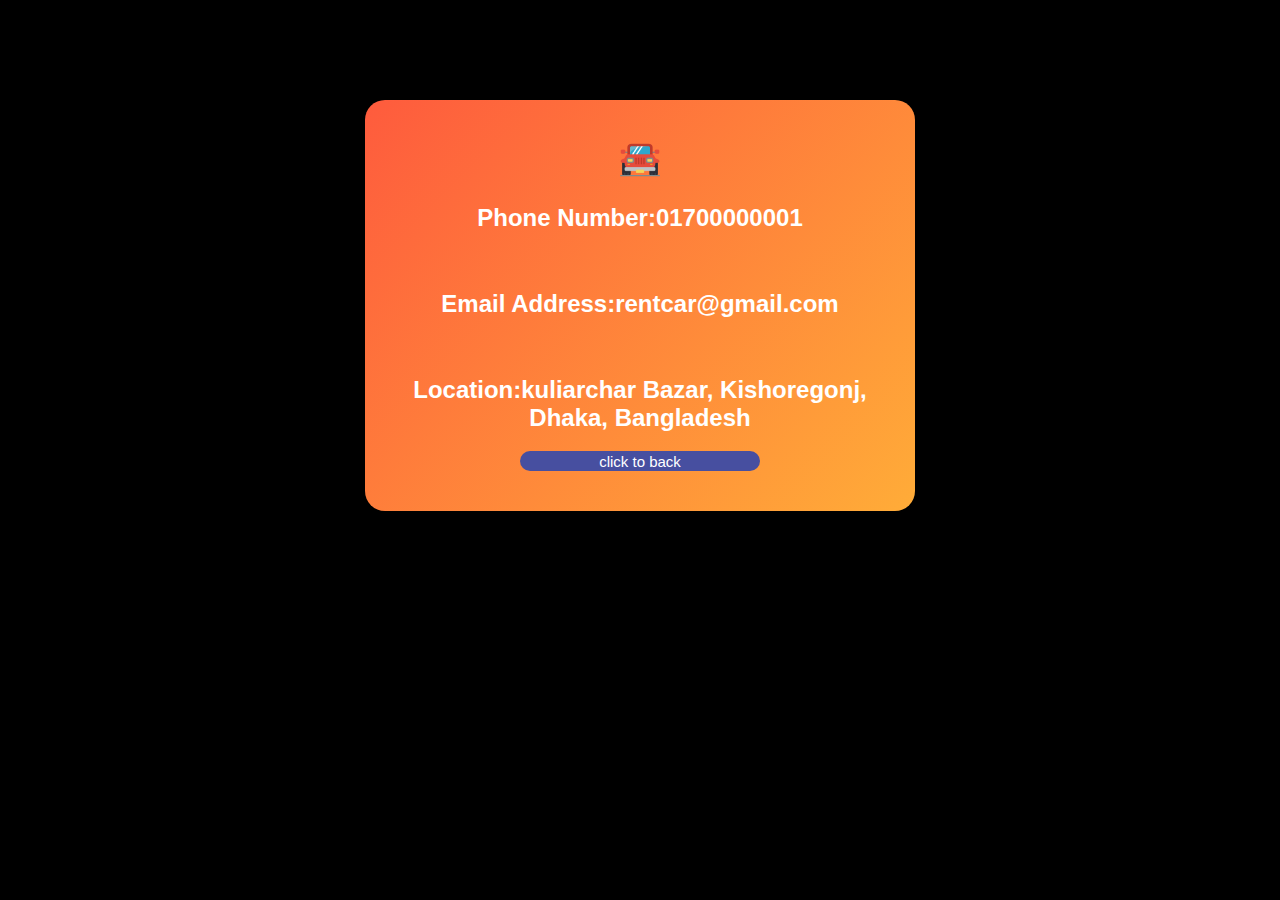
<file: contruct.html>
<!DOCTYPE html>
<html lang="en">
<head>
  <meta charset="UTF-8">
  <meta name="viewport" content="width=device-width, initial-scale=1.0">
  <title>CONTRUCTING WAYS</title>
  
</head>
<style>
  @import url('https://fonts.googleapis.com/css2?family=Nunito:wght@400;600;800&display=swap');
*{
  font-family: 'poppins' ,sans-serif;
}
body{
  background: black;
}
.card{
  width: 100%;
  max-width: 480px;
  background: linear-gradient(135deg,#fe5b3d, #ffac38);
  color: #fff;
  margin: 100px auto 0;
  border-radius: 20px;
  padding: 40px 35px;
  text-align: center;

}
.logo img{
  width: 40px;
  
}

.submit{
    border: none;
    border-radius: 30px;
    font-size: 15px;
    height: 20px;
    outline: none;
    width: 50%;
    color: white;
    background: #474fa0;
    cursor: pointer;
    transition: .3s ;
}
.submit:hover{
    background: #fe5b3d;
    box-shadow: 1px 5px 7px 1px rgba(0, 0, 0, 0.2);
}

</style>
<body>
  <div class="card">
    <a href="#" class="logo"><img src="img/jeep.png" alt=""></a>
    <div><h2>Phone Number:01700000001</h2></div>
      <br>
      <div><h2>Email Address:rentcar@gmail.com</h2></div>
      <br>
      <div><h2>Location:kuliarchar Bazar, Kishoregonj, Dhaka, Bangladesh</h2></div>

      <div>
        <a href="index.html"><button class="submit">click to back</button></a>
    </div>
      
    
  </div>
</body>
</html>
</file>
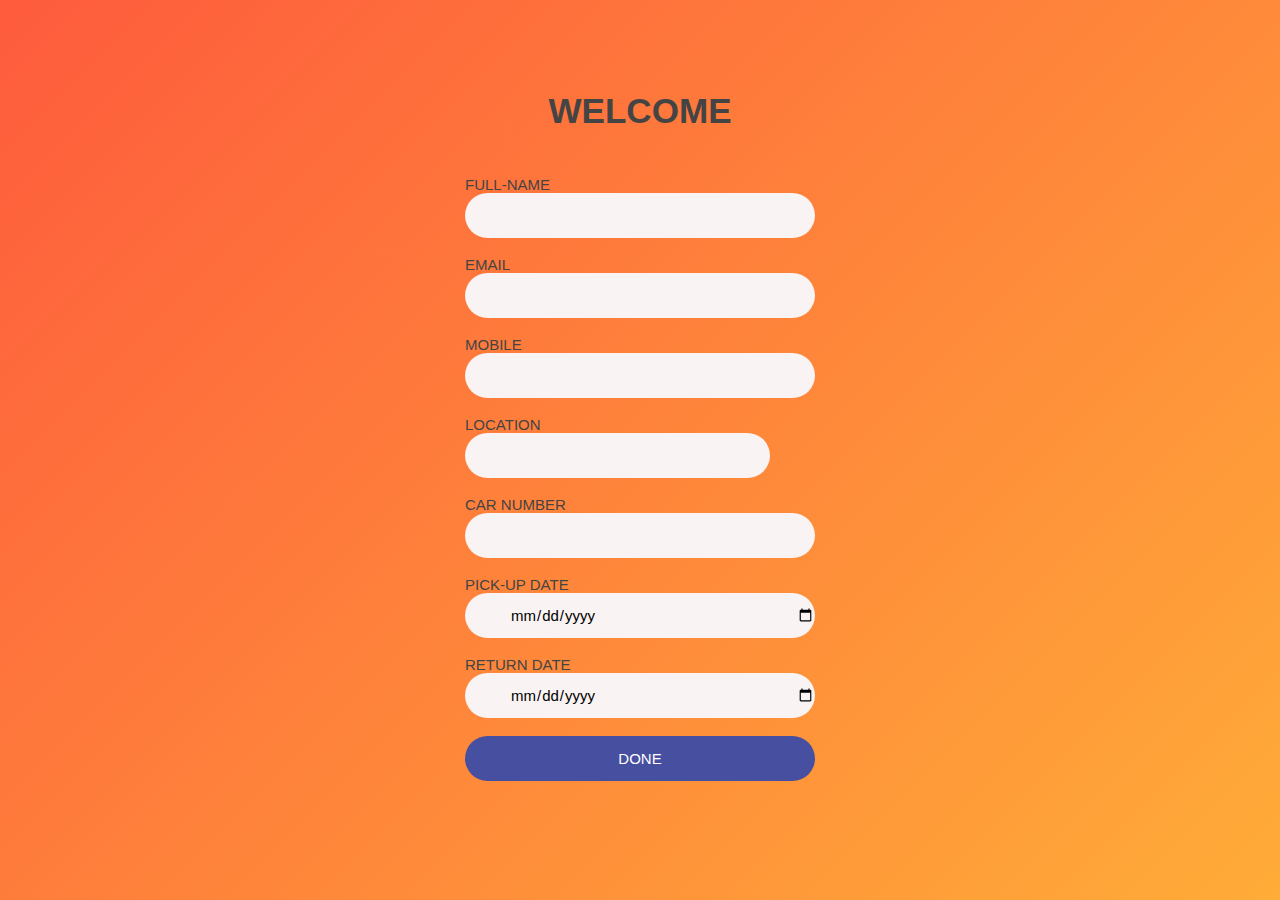
<file: rent.html>
<!DOCTYPE html>
<html lang="en">
<head>
  <meta charset="UTF-8">
  <meta name="viewport" content="width=device-width, initial-scale=1.0">
  <title>RENT</title>
  
  <style>
    @import url('https://fonts.googleapis.com/css2?family=Nunito:wght@400;600;800&display=swap');
*{
    font-family: 'poppins' ,sans-serif;
}
body{
    background:linear-gradient(135deg,#fe5b3d, #ffac38);
    background-size: cover;
    background-position: center;
    background-attachment: fixed;
    background-repeat: no-repeat;
    
}
.box{
    display: flex;
    justify-content: center;
    align-items: center;
    min-height: 90vh;
}
.container{
    width: 350px;
    display: flex;
    flex-direction: column;
    padding: 0 15px 0 15px;
    
}
header{
    color: #444;
    font-size: 30px;
    display: flex;
    justify-content: center;
    padding: 10px 0 10px 0;
}
.input-field .input{
    height: 45px;
    width: 87%;
    border: none;
    border-radius: 30px;
    color: black;
    font-size: 15px;
    padding: 0 0 0 45px;
    background: rgb(249, 243, 243);
    outline: none;
}

::-webkit-input-placeholder{
    color: #444;
}
.lbl {
    color: #444;
    font-size: 15px;
    display: flex;
    justify-content: left;
    }
.submit{
    border: none;
    border-radius: 30px;
    font-size: 15px;
    height: 45px;
    outline: none;
    width: 100%;
    color: white;
    background: #474fa0;
    cursor: pointer;
    transition: .3s ;
}
.submit:hover{
    background: #fe5b3d;
    box-shadow: 1px 5px 7px 1px rgba(0, 0, 0, 0.2);
}

</style>
</head>
<body>
  <div class="box">
    <div class="container">
        <div class="top">
            <header><h3>WELCOME</h3></header>
        </div>
        <form action="index.html" onsubmit="return fn()">
        <div class="input-field">
            <label class="lbl">FULL-NAME</label>
            <span class="text-danger" id="name"></span>
            <input type="text" class="input" id="valid1"  required>
            
        </div>
        <br>
        <div class="input-field">
            <label class="lbl">EMAIL</label>
          <span class="text-danger" id="email"></span>
          <input type="email" class="input" id="valid2"  required>
          
      </div>
      <br>
        <div class="input-field">
            <label class="lbl">MOBILE</label>
            <span class="text-danger" id="mobile"></span>
            <input type="Password" class="input"  id="valid3"  required>
        </div>
        
        <br>
        <div class="input-field">
          <label class="lbl">LOCATION</label>
          <span class="text-danger"></span>
          <input type="search" class="input" id=""  required>
        </div>
        <br>
        <div class="input-field">
            <label class="lbl">CAR NUMBER</label>
            <span class="text-danger" id="number"></span>
            <input type="number" class="input"  id="valid4"  required>
        </div>
        <br>
        <div class="input-field">
          <label class="lbl">PICK-UP DATE</label>
          <span class="text-danger"></span>
          <input type="date" class="input" id=""  required>
        </div>
        <br>
        <div class="input-field">
          <label class="lbl">RETURN DATE</label>
          <span class="text-danger"></span>
          <input type="date" class="input" id=""  required>
        </div>
      <br>
        <div class="input-field">
            <a href="index.html"><button class="submit">DONE</button></a>
        </div>
    </form>
    </div>
</div>  
  <script>
    function fn(){
    var valid=true;
    var name=document.getElementById('valid1').value;
    var email=document.getElementById('valid2').value;
    var mobile=document.getElementById('valid3').value;
    var number=document.getElementById('valid4').value;
    
    if(name==''){
      valid=false;
      var com=document.getElementById('name')
      com.innerHTML="* please enter your name"
    }
    else if(name.length<=5){
      valid=false;
      var com=document.getElementById('name')
      com.innerHTML="* Name must contain atlist 6 character"
    }
    else{
      document.getElementById('name').innerHTML='';
    }


    if(email==''){
      valid=false;
      var com=document.getElementById('email')
      com.innerHTML="* please enter your valid email"
    }
    else{
      document.getElementById('email').innerHTML='';
    }

    if(mobile==''){
      valid=false;
      var com=document.getElementById('mobile')
      com.innerHTML="* please enter mobile number"
    }
    else if(mobile.length<11 || mobile.length>11 ){
      valid=false;
      var com=document.getElementById('mobile')
      com.innerHTML="* Please enter 11 digit number"
    }
    else{
      document.getElementById('mobile').innerHTML='';
    }
    if(number==''){
      valid=false;
      var com=document.getElementById('number')
      com.innerHTML="* please enter car number"
    }
    else{
      document.getElementById('number').innerHTML='';
    }

return valid;

}

  </script>
</body>
</html>
</file>
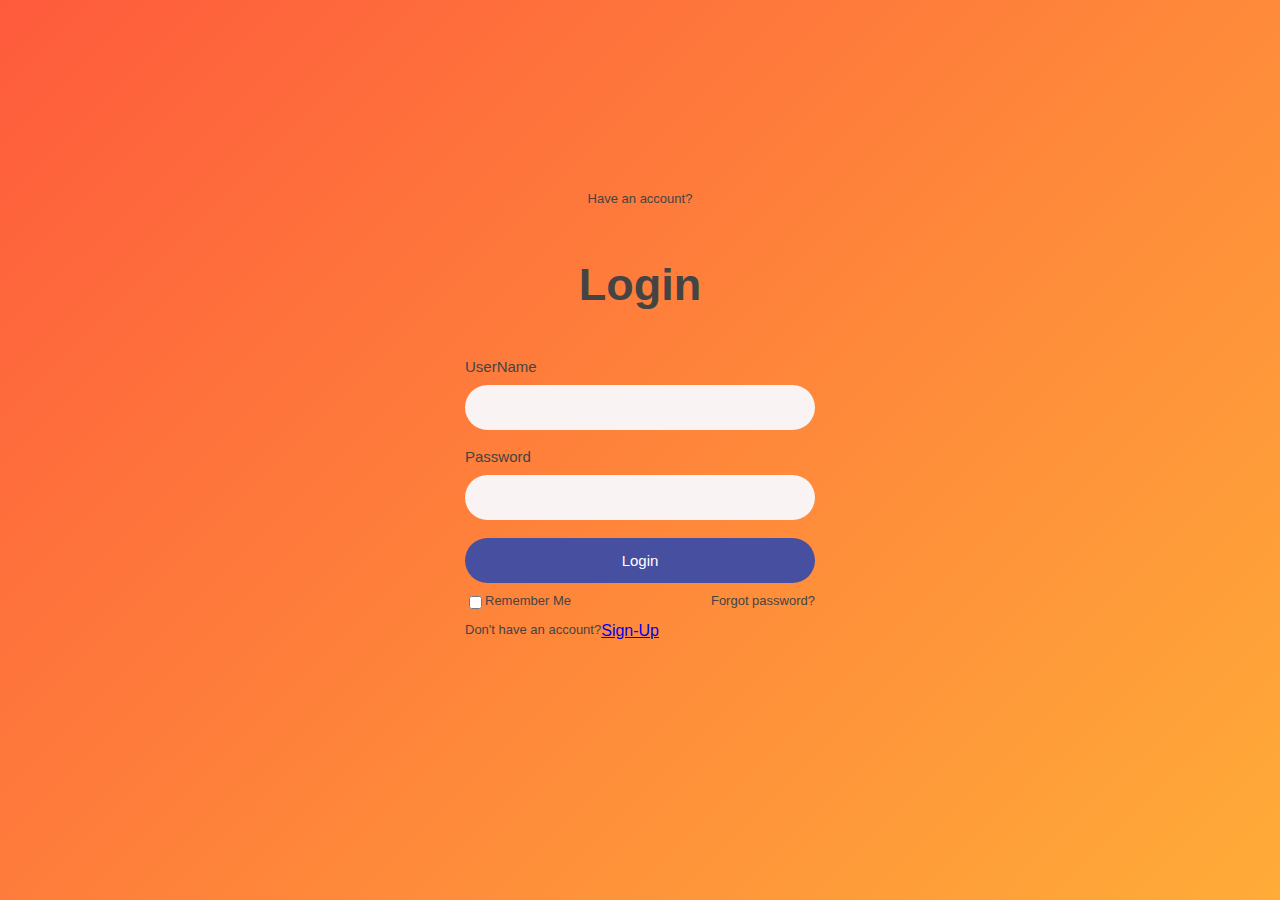
<file: signin.html>
<!DOCTYPE html>
<html lang="en">
<head>
  <meta charset="UTF-8">
  <meta name="viewport" content="width=device-width, initial-scale=1.0">
  <title>Sign-in</title>
  
  <style>
    @import url('https://fonts.googleapis.com/css2?family=Nunito:wght@400;600;800&display=swap');
*{
    font-family: 'poppins' ,sans-serif;
}
body{
    background:linear-gradient(135deg,#fe5b3d, #ffac38);
    background-size: cover;
    background-position: center;
    background-attachment: fixed;
    background-repeat: no-repeat;
    
}
.box{
    display: flex;
    justify-content: center;
    align-items: center;
    min-height: 90vh;
}
.container{
    width: 350px;
    display: flex;
    flex-direction: column;
    padding: 0 15px 0 15px;
    
}
span{
    color: #444;
    font-size: small;
    display: flex;
    justify-content: center;
    padding: 5px 0 5px 0;
}
header{
    color: #444;
    font-size: 30px;
    display: flex;
    justify-content: center;
    padding: 10px 0 10px 0;
}

.input-field .input{
    height: 45px;
    width: 87%;
    border: none;
    border-radius: 30px;
    color: black;
    font-size: 15px;
    padding: 0 0 0 45px;
    background: rgb(249, 243, 243);
    outline: none;
}
i{
    position: relative;
    top: -33px;
    left: 17px;
    color: #444;
}
::-webkit-input-placeholder{
    color: #444;
}
.submit{
    border: none;
    border-radius: 30px;
    font-size: 15px;
    height: 45px;
    outline: none;
    width: 100%;
    color: white;
    background: #474fa0;
    cursor: pointer;
    transition: .3s ;
}
.submit:hover{
    background: #fe5b3d;
    box-shadow: 1px 5px 7px 1px rgba(0, 0, 0, 0.2);
}
.two-col{
    display: flex;
    flex-direction: row;
    justify-content: space-between;
    color: #444;
    font-size: small;
    margin-top: 10px;
}
.one{
    display: flex;
}
label a{
    text-decoration: none;
    color: #444;
}
.signup{
    display: flex;
    flex-direction: row;
    justify-content: none;
    text-align: center;
    color: #444;
    font-size: small;
    margin-top: 10px;
    text-decoration: none;
    
}
.signup a{
  font-size: medium;
  text-align: center;
}
.lbl  {color: #444;
    font-size: 15px;
    display: flex;
    justify-content: left;
    }
  </style>
</head>
<body>
  <div class="box">
    <div class="container">
        <div class="top">
            <span>Have an account?</span>
            <header><h2>Login</h2></header>
        
    </div>
    <form action="index.html" onsubmit="return fn()">
        <div class="input-field">
            <label class="lbl">UserName</label>
            <span class="text-danger" id="uname"></span>
            <input type="text" class="input" placeholder="" id="valid5"  required>
            <i class='bx bx-user' ></i>
        </div>
        <br>
        <div class="input-field">
            <label class="lbl">Password</label>
            <span class="text-danger" id="upass"></span>
            <input type="text" class="input" placeholder="" id="valid6"  required>
            <i class='bx bx-user' ></i>
        </div>
        <br>
        <div class="input-field">
        <a href="index.html"><button class="submit">Login</button></a>
        
        </div>
        
        <div class="two-col">
            <div class="one">
               <input type="checkbox" name="" id="check">
               <label for="check"> Remember Me</label>
            </div>
            <div class="two">
                <label><a href="#">Forgot password?</a></label>
            </div>
        </div>
        <div class="signup">
          Don't have an account?<a href="signup.html"> Sign-Up</a>
          </div>
        </form>
    </div>
</div> 
<script src="signup.js"></script> 
</body>
</html>
</file>
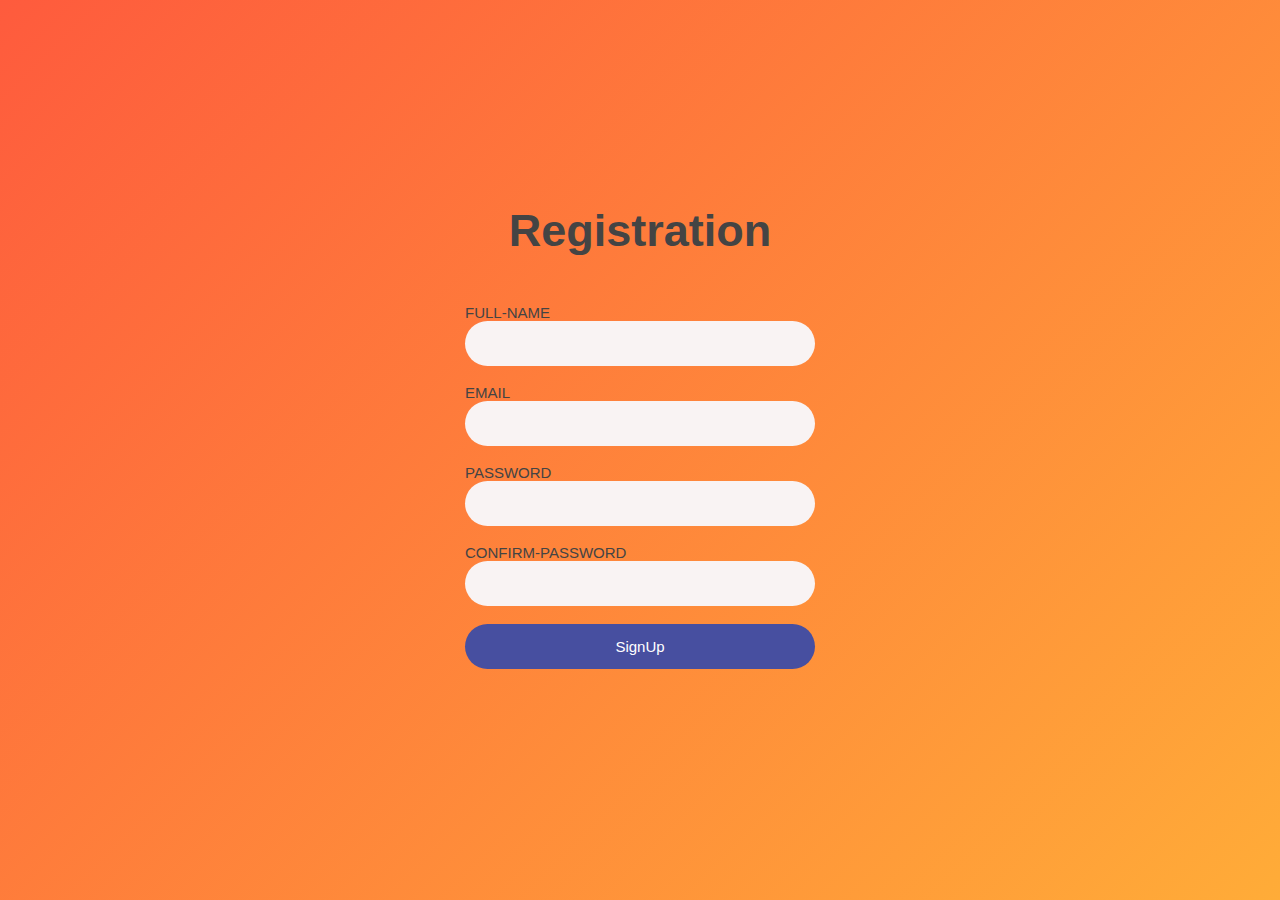
<file: signup.html>
<!DOCTYPE html>
<html lang="en">
<head>
  <meta charset="UTF-8">
  <meta name="viewport" content="width=device-width, initial-scale=1.0">
  <title>Registration</title>
  
  <style>
    @import url('https://fonts.googleapis.com/css2?family=Nunito:wght@400;600;800&display=swap');
*{
    font-family: 'poppins' ,sans-serif;
}
body{
    background:linear-gradient(135deg,#fe5b3d, #ffac38);
    background-size: cover;
    background-position: center;
    background-attachment: fixed;
    background-repeat: no-repeat;
    
}
.box{
    display: flex;
    justify-content: center;
    align-items: center;
    min-height: 90vh;
}
.container{
    width: 350px;
    display: flex;
    flex-direction: column;
    padding: 0 15px 0 15px;
    
}
header{
    color: #444;
    font-size: 30px;
    display: flex;
    justify-content: center;
    padding: 10px 0 10px 0;
}
.input-field .input{
    height: 45px;
    width: 87%;
    border: none;
    border-radius: 30px;
    color: black;
    font-size: 15px;
    padding: 0 0 0 45px;
    background: rgb(249, 243, 243);
    outline: none;
}

::-webkit-input-placeholder{
    color: #444;
}
.lbl  {color: #444;
    font-size: 15px;
    display: flex;
    justify-content: left;
    }
.submit{
    border: none;
    border-radius: 30px;
    font-size: 15px;
    height: 45px;
    outline: none;
    width: 100%;
    color: white;
    background: #474fa0;
    cursor: pointer;
    transition: .3s ;
}
.submit:hover{
    background: #fe5b3d;
    box-shadow: 1px 5px 7px 1px rgba(0, 0, 0, 0.2);
}

</style>
</head>
<body>
  <div class="box">
    <div class="container">
        <div class="top">
            <header><h2>Registration</h2></header>
        </div>
        <form action="signin.html" onsubmit="return fn()">
        <div class="input-field">
            <label class="lbl">FULL-NAME</label>
            <span class="text-danger" id="name"></span>
            <input type="text" class="input" placeholder="" id="valid1"  required>
            
        </div>
        <br>
        <div class="input-field">
            <label class="lbl">EMAIL</label>
          <span class="text-danger" id="email"></span>
          <input type="email" class="input" placeholder="" id="valid2"  required>
          
      </div>
      <br>
        <div class="input-field">
            <label class="lbl">PASSWORD</label>
            <span class="text-danger" id="pass1"></span>
            <input type="Password" class="input" placeholder="" id="valid3"  required>
            
        </div>
        <br>
        <div class="input-field">
            <label class="lbl">CONFIRM-PASSWORD</label>
          <span class="text-danger" id="pass2"></span>
          <input type="Password" class="input" placeholder="" id="valid4"  required>
          
      </div>
      <br>
        <div class="input-field">
            <a href="signin.html"><button class="submit">SignUp</button></a>
        </div>
    </form>
    </div>
</div>  
  <script src="signup.js"></script>
</body>
</html>
</file>
